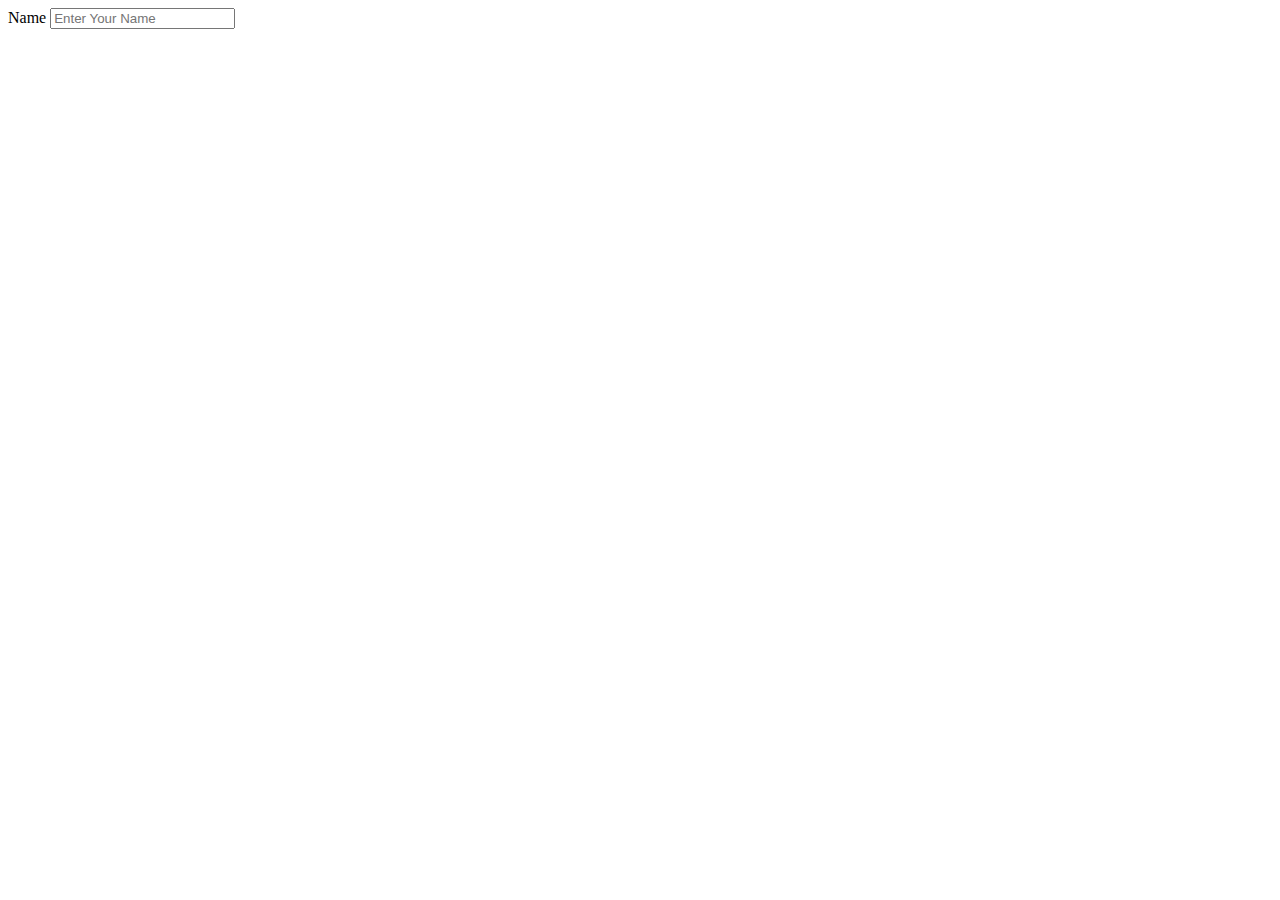
<file: login.html>
<!DOCTYPE html>
<html lang="en">
<head>
    <meta charset="UTF-8">
    <meta name="viewport" content="width=device-width, initial-scale=1.0">
    <title>Document</title>
</head>
<body>
    <form action="">
        <label for="name" id="usrname">Name</label>
        <input type="text" placeholder="Enter Your Name" id="name">
    </form>
</body>
</html>
</file>
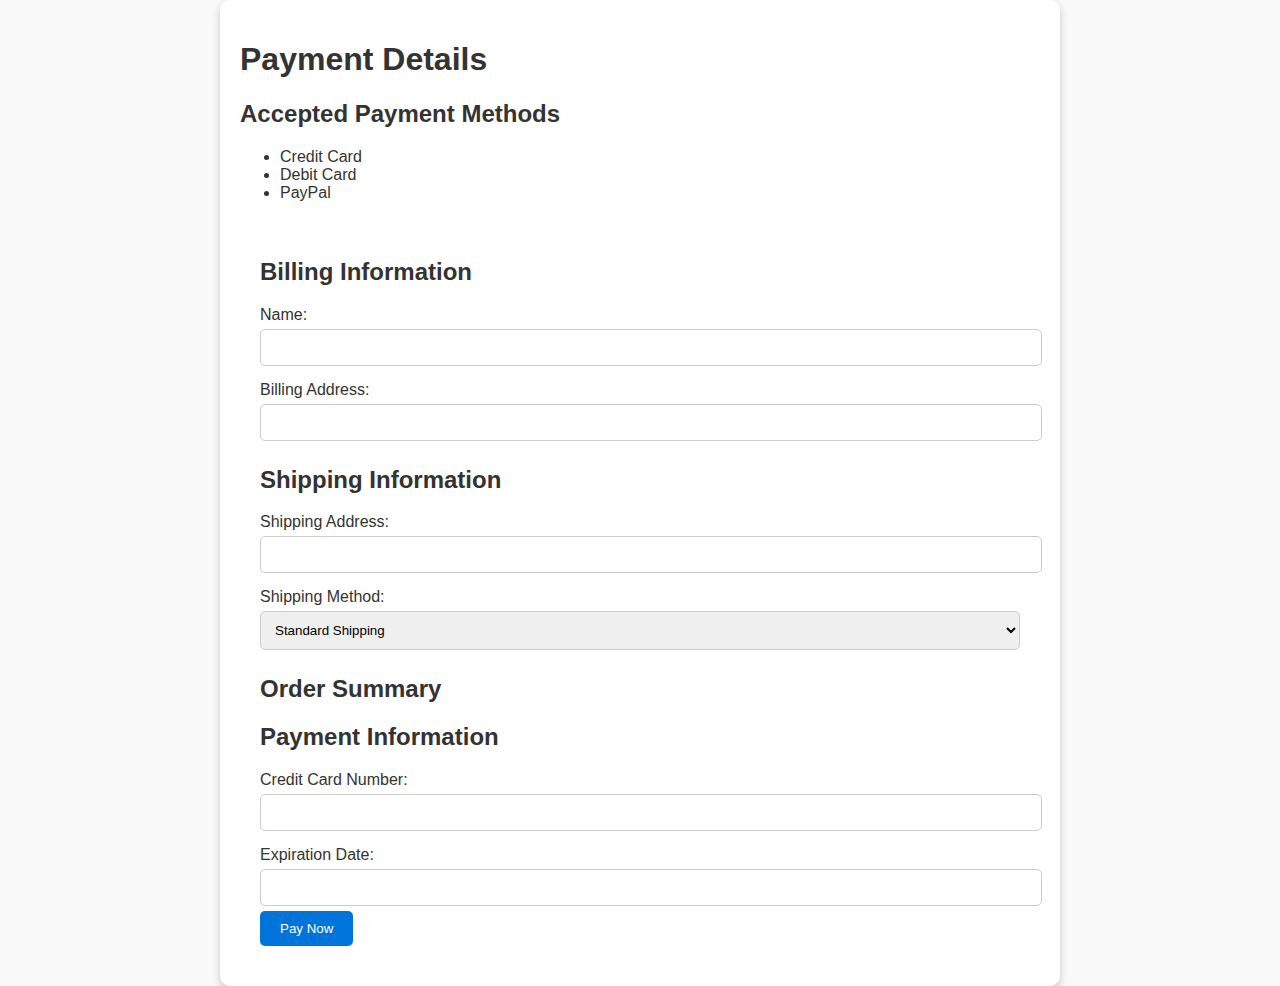
<file: payment1.html>
<!DOCTYPE html>
<html lang="en">
<head>
    <meta charset="UTF-8">
    <meta name="viewport" content="width=device-width, initial-scale=1.0">
    <link rel="stylesheet" href="payment1.css">
    <title>Payment Page</title>
</head>
<body>
    <div class="payment-container">
        <h1>Payment Details</h1>
        <div class="payment-methods">
            <h2>Accepted Payment Methods</h2>
            <ul>
                <li>Credit Card</li>
                <li>Debit Card</li>
                <li>PayPal</li>
            </ul>
        </div>
        <form id="payment-form" class="payment-form">
            <h2>Billing Information</h2>
            <!-- Billing information form fields -->
            <label for="name">Name:</label>
            <input type="text" id="name" name="name" required>
            <label for="address">Billing Address:</label>
            <input type="text" id="address" name="address" required>
            <!-- Add other billing fields here -->

            <h2>Shipping Information</h2>
            <!-- Shipping information form fields -->
            <label for="shipping-address">Shipping Address:</label>
            <input type="text" id="shipping-address" name="shipping-address">
            <label for="shipping-method">Shipping Method:</label>
            <select id="shipping-method" name="shipping-method">
                <option value="standard">Standard Shipping</option>
                <option value="express">Express Shipping</option>
            </select>
            <!-- Add other shipping fields here -->

            <h2>Order Summary</h2>
            <!-- Display order summary here -->

            <h2>Payment Information</h2>
            <!-- Payment form fields -->
            <label for="credit-card">Credit Card Number:</label>
            <input type="text" id="credit-card" name="credit-card" required>
            <label for="expiration-date">Expiration Date:</label>
            <input type="text" id="expiration-date" name="expiration-date" required>
            <!-- Add other payment fields here -->

            <button type="submit">Pay Now</button>
        </form>
    </div>
</body>
</html>
</file>
<file: payment1.css>
/* Reset some default styles for the body */
body {
    margin: 0;
    padding: 0;
    font-family: Arial, sans-serif;
    background-color: #f9f9f9;
    color: #333;
}

/* Payment container styling */
.payment-container {
    max-width: 800px;
    margin: 0 auto;
    padding: 20px;
    background-color: #fff;
    box-shadow: 0 4px 8px rgba(0, 0, 0, 0.2);
    border-radius: 10px;
    text-align: left;
}

/* Payment form styles */
.payment-form {
    padding: 20px;
}

.payment-form label {
    display: block;
    margin-top: 10px;
}

.payment-form input, .payment-form select {
    width: 100%;
    padding: 10px;
    margin: 5px 0;
    border: 1px solid #ccc;
    border-radius: 5px;
}

.payment-form button {
    background-color: #0074D9;
    color: #fff;
    padding: 10px 20px;
    border: none;
    border-radius: 5px;
    cursor: pointer;
    transition: background-color 0.3s;
}

.payment-form button:hover {
    background-color: #0056a4;
}

/* Add other styles and CSS classes as needed */
</file>
